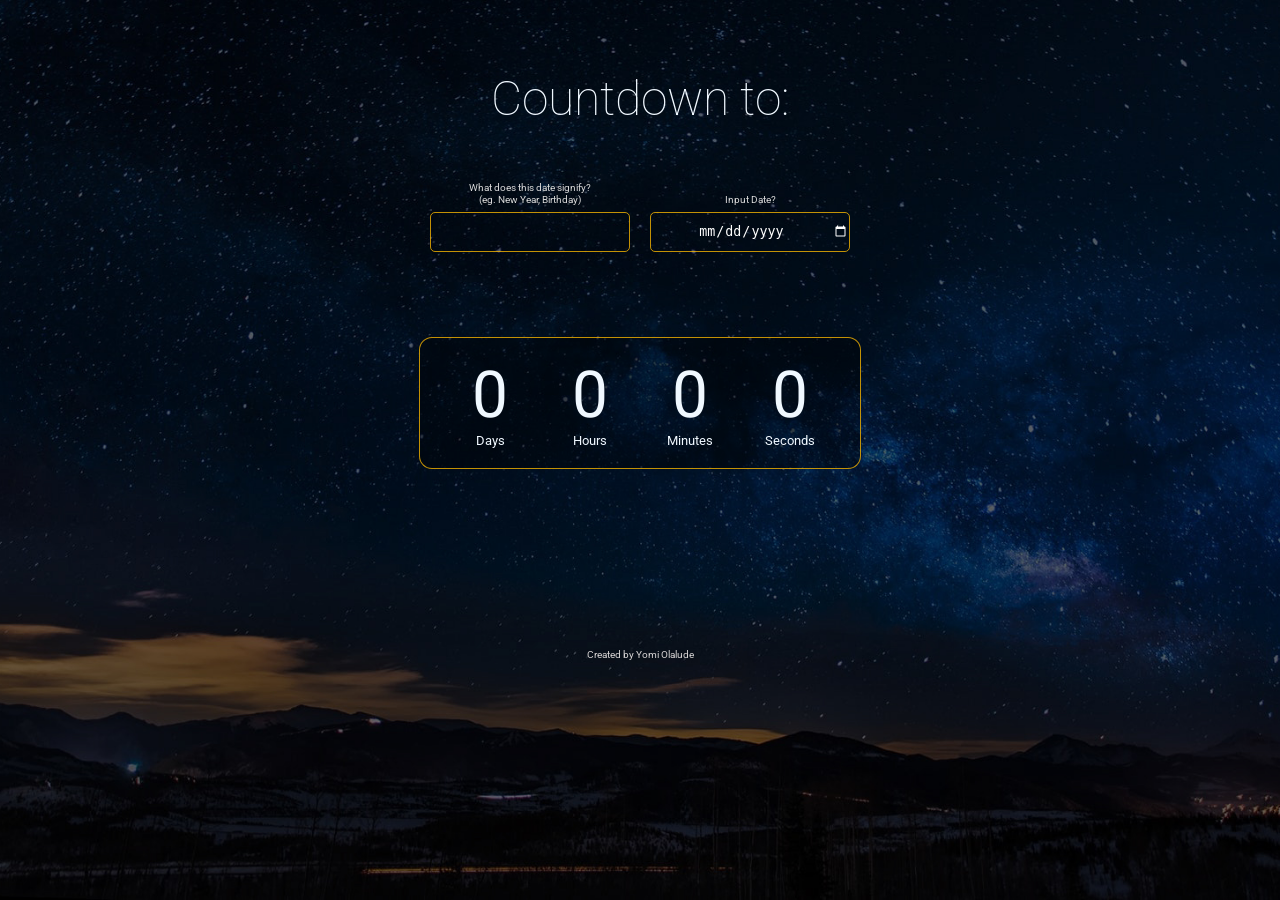
<file: index.html>
<!DOCTYPE html>
<html lang="en">
  <head>
    <meta charset="UTF-8" />
    <meta name="viewport" content="width=device-width, initial-scale=1.0" />
    <link rel="stylesheet" href="./styles.css" />
    <link rel="icon" href="./Pictures/logo.png" />
    <title>CountDown Timer</title>
  </head>
  
  <body>
    <h1>Countdown to:</h1>
    <h2 class="significance"></h2>
    <div class="date-container">
      <div class="date-flex">
        <label class="label" for="date-significance"><p>What does this date signify?</p>(eg. New Year, Birthday)</label>
        <input type="text" id="date-significance">
      </div>
      <div class="date-flex">
        <label class="label" for="date-input">Input Date?</label>
        <input type="date" id="date-input">
      </div>
    </div>

    <div class="countdown-container">
      <div class="bigCont">
        <div class="cDays cdCalendar">
          <p class="bigText" id="days">0</p>
          <span class="days-tag">Days</span>
        </div>

        <div class="cHOurs cdCalendar">
          <p class="bigText" id="hours">0</p>
          <span class="hours-tag">Hours</span>
        </div>

        <div class="cMinutes cdCalendar">
          <p class="bigText" id="minutes">0</p>
          <span class="minutes-tag">Minutes</span>
        </div>

        <div class="cSeconds cdCalendar">
          <p class="bigText" id="seconds">0</p>
          <span class="seconds-tag">Seconds</span>
        </div>
      </div>
    </div>

    <footer>Created by Yomi Olalude</footer>

    <script src="./script.js"></script>
  </body>
</html>
</file>
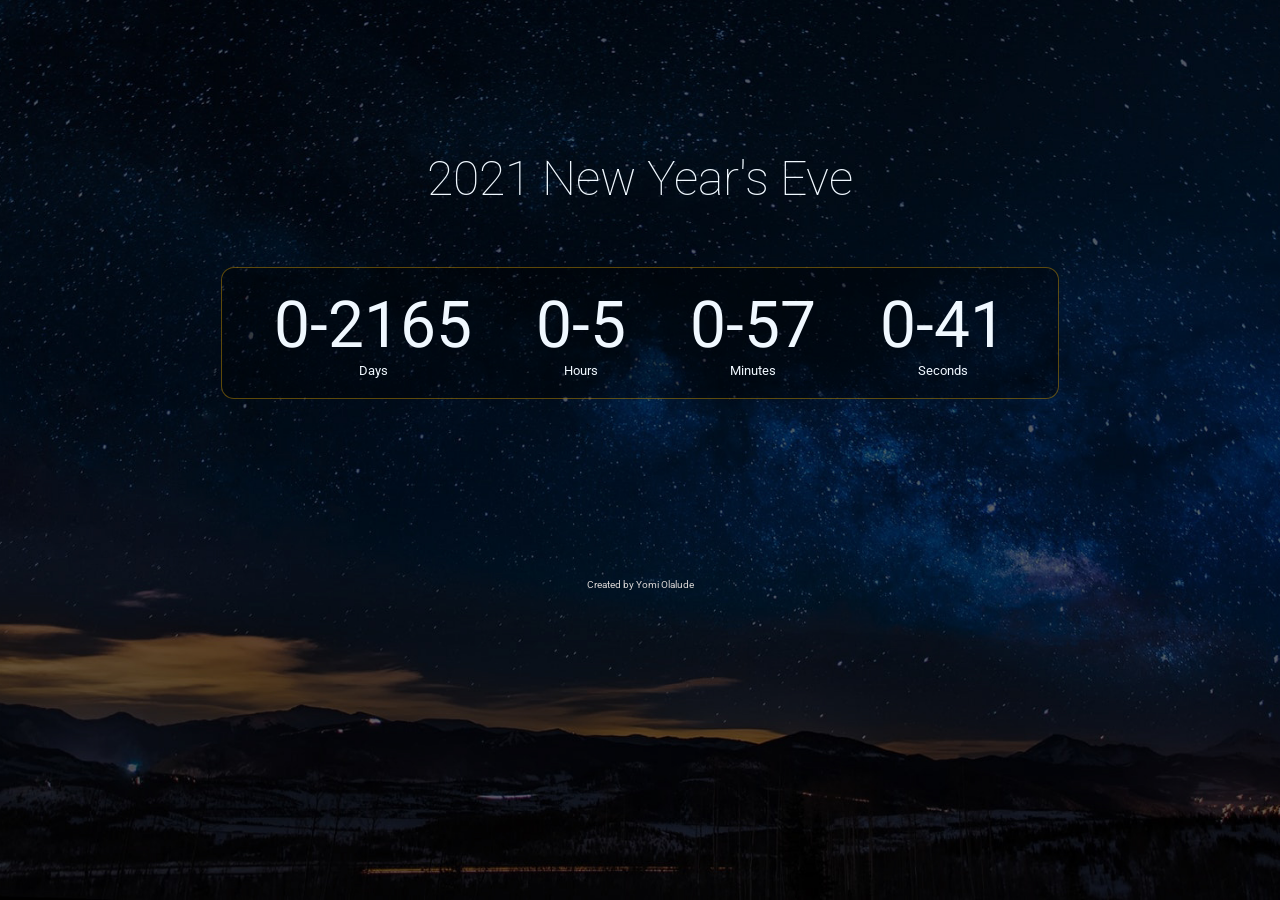
<file: countdown-timer/index.html>
<!DOCTYPE html>
<html lang="en">
  <head>
    <meta charset="UTF-8" />
    <meta name="viewport" content="width=device-width, initial-scale=1.0" />
    <link rel="stylesheet" href="./styles.css" />
    <link rel="icon" href="./Pictures/logo.png" />
    <title>CountDown Timer</title>
  </head>
  <body>
    <h1>2021 New Year's Eve</h1>

    <div class="countdown-container">
      <div class="bigCont">
        <div class="cDays cdCalendar">
          <p class="bigText" id="days">0</p>
          <span>Days</span>
        </div>

        <div class="cHOurs cdCalendar">
          <p class="bigText" id="hours">0</p>
          <span>Hours</span>
        </div>

        <div class="cMinutes cdCalendar">
          <p class="bigText" id="minutes">0</p>
          <span>Minutes</span>
        </div>

        <div class="cSeconds cdCalendar">
          <p class="bigText" id="seconds">0</p>
          <span>Seconds</span>
        </div>
      </div>
    </div>

    <footer>Created by Yomi Olalude</footer>

    <script src="./script.js"></script>
  </body>
</html>
</file>
<file: styles.css>
@import url("https://fonts.googleapis.com/css2?family=Roboto:wght@300&display=swap");
@import url("https://fonts.googleapis.com/css2?family=Roboto:wght@100;300&display=swap");

* {
  padding: 0;
  margin: 0;
  box-sizing: border-box;
}

body {
  background-image: url(./Pictures/background.jpg);
  background-attachment: fixed;
  min-height: 100vh;
  background-position: center center;
  background-size: cover;
  font-family: "Roboto", sans-serif;
  color: aliceblue;
}

h1 {
  text-align: center;
  font-size: 3rem;
  padding-top: 70px;
  padding-bottom: 10px;
  font-weight: 100;
}

h2 {
  text-align: center;
  font-size: 2rem;
  padding-top: 10px;
  padding-bottom: 20px;
  font-weight: 100;
}

.countdown-container {
  display: flex;
  align-items: center;
  justify-content: center;
  margin-top: 60px;
  flex-wrap: wrap;
}

.bigText {
  font-size: 4rem;
  margin: 0 2rem;
  text-align: center;
}

span {
  text-align: center;
  margin: 0 auto;
}

.cdCalendar {
  text-align: center;
  font-size: 0.8rem;
}

.bigCont {
  /* width: 50vw; */
  display: flex;
  align-content: center;
  justify-content: center;
  padding: 20px;
  border: 1px solid rgba(255, 187, 0, 0.763);
  border-radius: 13px;
  background-color: rgba(0, 0, 0, 0.356);
}

footer {
    font-size: 0.6rem;
    color: rgb(214, 211, 211);
    text-align: center;
    margin-top: 180px;
}

#date-input, #date-significance {
  display: block;
  margin: 5px auto;
  width: 200px;
  border-radius: 5px;
  color: white;
  background-color: transparent;
  border: solid 1px rgba(255, 187, 0, 0.763);
  height: 40px;
  text-align: center;
}

::-webkit-calendar-picker-indicator {
    filter: invert(1);
}

.date-container {
  display: flex;
  justify-content: center;
  align-items: center;
}

.label {
  color: rgb(216, 216, 216);
  font: 10px gray; 
  font-family: "Roboto", sans-serif;
  width: 50px;
  margin: 0 auto;
  line-height: 1px;
}

.date-flex {
  margin: 20px 10px;
  text-align: center;
}

@media only screen and (max-width: 700px) {
  h1 {
    font-size: 1.5rem;
  }
  .bigText {
    font-size: 2rem;
    padding: 1px;
    margin: 12px;
  }

  span {
    font-size: 0.6rem;
  }
  .cdCalendar {
    text-align: center;
    padding: 0px;
  }
  .bigcont {
    width: 70vw;
  }

  .date-container {
    display: block;
  }
}
</file>
<file: countdown-timer/styles.css>
@import url("https://fonts.googleapis.com/css2?family=Roboto:wght@300&display=swap");
@import url("https://fonts.googleapis.com/css2?family=Roboto:wght@100;300&display=swap");

* {
  padding: 0;
  margin: 0;
  box-sizing: border-box;
}

body {
  background-image: url(./Pictures/background.jpg);
  background-attachment: fixed;
  min-height: 100vh;
  background-position: center center;
  background-size: cover;
  font-family: "Roboto", sans-serif;
  color: aliceblue;
}

h1 {
  text-align: center;
  font-size: 3rem;
  padding-top: 150px;
  font-weight: 100;
}

.countdown-container {
  display: flex;
  align-items: center;
  justify-content: center;
  margin-top: 60px;
  flex-wrap: wrap;
}

.bigText {
  font-size: 4rem;
  margin: 0 2rem;
  text-align: center;
}

span {
  text-align: center;
  margin: 0 auto;
}

.cdCalendar {
  text-align: center;
  font-size: 0.8rem;
}

.bigCont {
  /* width: 50vw; */
  display: flex;
  align-content: center;
  justify-content: center;
  padding: 20px;
  border: 1px solid rgba(255, 187, 0, 0.363);
  border-radius: 13px;
  background-color: rgba(0, 0, 0, 0.356);
}

footer {
    font-size: 0.6rem;
    color: rgb(214, 211, 211);
    text-align: center;
    margin-top: 180px;
}

@media only screen and (max-width: 700px) {
  h1 {
    font-size: 1.5rem;
  }
  .bigText {
    font-size: 2rem;
    padding: 1px;
    margin: 12px;
  }

  span {
    font-size: 0.6rem;
  }
  .cdCalendar {
    text-align: center;
    padding: 0px;
  }
  .bigcont {
    width: 70vw;
  }
}
</file>
